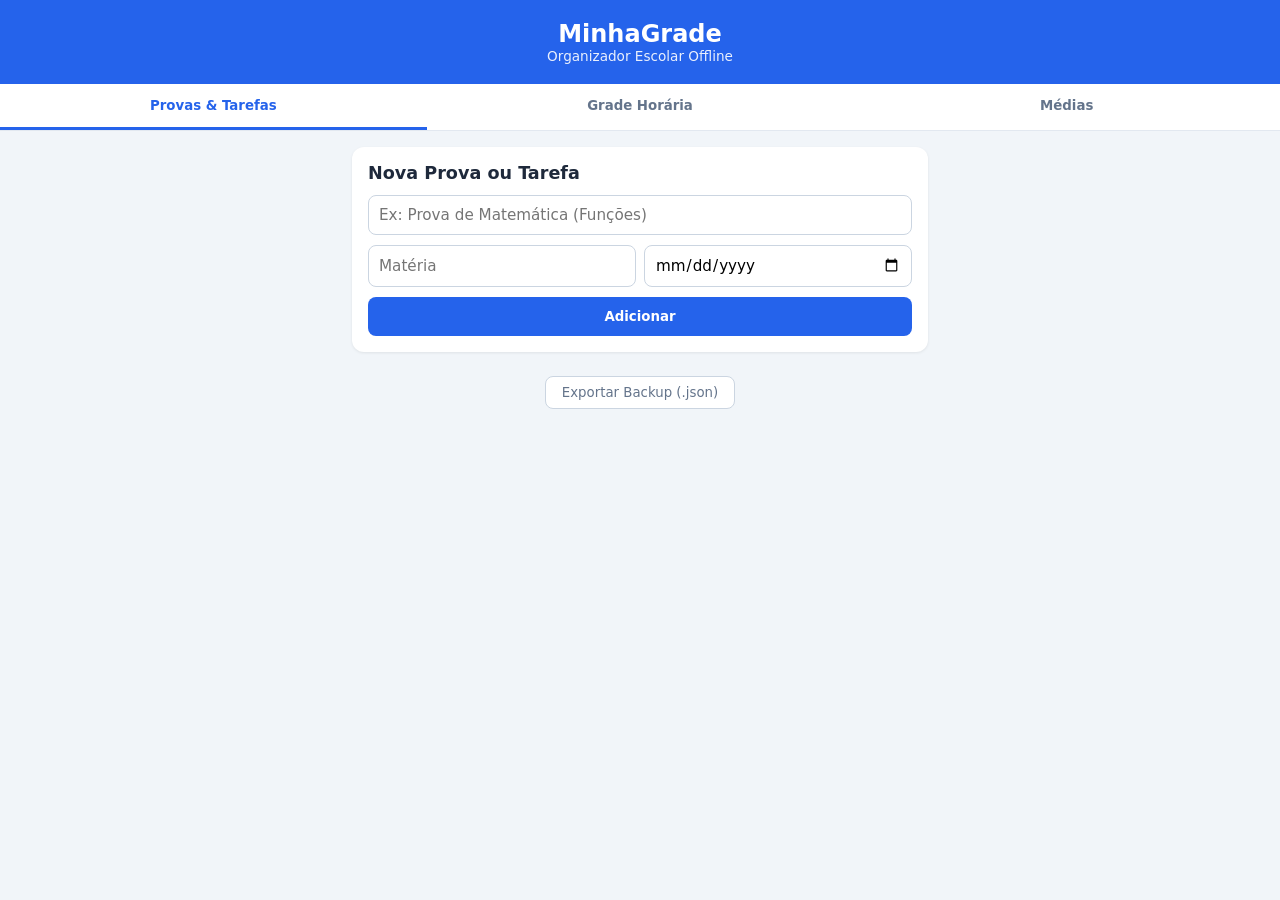
<file: index.html>
<!DOCTYPE html>
<html lang="pt-BR">
<head>
  <meta charset="UTF-8">
  <meta name="viewport" content="width=device-width, initial-scale=1.0">
  <meta name="theme-color" content="#2563eb">
  <title>MinhaGrade & Provas</title>
  <link rel="manifest" href="manifest.json">
  <style>
    :root {
      --primary: #2563eb;
      --primary-dark: #1d4ed8;
      --bg: #f1f5f9;
      --card: #ffffff;
      --text: #1e293b;
      --muted: #64748b;
      --danger: #ef4444;
      --success: #16a34a;
    }
    
    * { box-sizing: border-box; margin: 0; padding: 0; font-family: system-ui, -apple-system, sans-serif; }
    
    body { background: var(--bg); color: var(--text); padding-bottom: 40px; }
    
    header {
      background: var(--primary);
      color: white;
      padding: 20px 16px;
      text-align: center;
    }
    header h1 { font-size: 1.5rem; }
    header p { font-size: 0.85rem; opacity: 0.9; }
    
    .tabs {
      display: flex;
      background: var(--card);
      border-bottom: 1px solid #e2e8f0;
      position: sticky;
      top: 0;
      z-index: 10;
    }
    
    .tab-btn {
      flex: 1;
      padding: 14px 8px;
      border: none;
      background: none;
      font-weight: 600;
      color: var(--muted);
      cursor: pointer;
      border-bottom: 3px solid transparent;
    }
    .tab-btn.active { color: var(--primary); border-bottom-color: var(--primary); }
    
    main { max-width: 600px; margin: 16px auto; padding: 0 12px; }
    
    .tab-content { display: none; }
    .tab-content.active { display: block; }
    
    .card {
      background: var(--card);
      padding: 16px;
      border-radius: 12px;
      box-shadow: 0 1px 3px rgba(0,0,0,0.08);
      margin-bottom: 16px;
    }
    .card h2 { font-size: 1.1rem; margin-bottom: 12px; }
    
    form { display: flex; flex-direction: column; gap: 10px; }
    .row { display: flex; gap: 8px; }
    .row > * { flex: 1; min-width: 0; }
    
    input, select {
      width: 100%;
      padding: 10px;
      border: 1px solid #cbd5e1;
      border-radius: 8px;
      font-size: 0.95rem;
    }
    
    .btn-primary {
      background: var(--primary);
      color: white;
      border: none;
      padding: 12px;
      border-radius: 8px;
      font-weight: 600;
      cursor: pointer;
    }
    .btn-primary:hover { background: var(--primary-dark); }
    
    .item {
      background: var(--card);
      padding: 14px;
      border-radius: 10px;
      margin-bottom: 10px;
      display: flex;
      justify-content: space-between;
      align-items: center;
      border-left: 4px solid var(--primary);
      box-shadow: 0 1px 2px rgba(0,0,0,0.05);
    }
    .item.concluido { opacity: 0.6; text-decoration: line-through; border-left-color: var(--success); }
    .item small { color: var(--muted); display: block; margin-top: 2px; }
    
    .badge {
      display: inline-block;
      padding: 2px 8px;
      border-radius: 99px;
      font-size: 0.75rem;
      font-weight: 600;
      background: #dbeafe;
      color: var(--primary);
      margin-top: 4px;
    }
    
    .acoes { display: flex; gap: 6px; }
    .btn-icon {
      border: none;
      padding: 8px 10px;
      border-radius: 6px;
      cursor: pointer;
      font-weight: bold;
    }
    .btn-check { background: #dcfce7; color: var(--success); }
    .btn-del { background: #fee2e2; color: var(--danger); }
    
    footer { text-align: center; margin-top: 24px; }
    .btn-sec {
      background: white;
      border: 1px solid #cbd5e1;
      padding: 8px 16px;
      border-radius: 8px;
      color: var(--muted);
      cursor: pointer;
    }
  </style>
</head>
<body>
  <header>
    <h1>MinhaGrade</h1>
    <p>Organizador Escolar Offline</p>
  </header>

  <nav class="tabs">
    <button class="tab-btn active" data-tab="provas">Provas & Tarefas</button>
    <button class="tab-btn" data-tab="grade">Grade Horária</button>
    <button class="tab-btn" data-tab="notas">Médias</button>
  </nav>

  <main>
    <!-- ABA 1: PROVAS E TAREFAS -->
    <section id="provas" class="tab-content active">
      <div class="card">
        <h2>Nova Prova ou Tarefa</h2>
        <form id="form-tarefa">
          <input type="text" id="tarefa-titulo" placeholder="Ex: Prova de Matemática (Funções)" required>
          <div class="row">
            <input type="text" id="tarefa-materia" placeholder="Matéria" required>
            <input type="date" id="tarefa-data" required>
          </div>
          <button type="submit" class="btn-primary">Adicionar</button>
        </form>
      </div>
      <div id="lista-tarefas" class="lista"></div>
    </section>

    <!-- ABA 2: GRADE HORÁRIA -->
    <section id="grade" class="tab-content">
      <div class="card">
        <h2>Adicionar Aula na Grade</h2>
        <form id="form-aula">
          <div class="row">
            <select id="aula-dia" required>
              <option value="Segunda">Segunda-feira</option>
              <option value="Terça">Terça-feira</option>
              <option value="Quarta">Quarta-feira</option>
              <option value="Quinta">Quinta-feira</option>
              <option value="Sexta">Sexta-feira</option>
            </select>
            <input type="time" id="aula-hora" required>
          </div>
          <div class="row">
            <input type="text" id="aula-materia" placeholder="Matéria (Ex: História)" required>
            <input type="text" id="aula-prof" placeholder="Professor(a)">
          </div>
          <button type="submit" class="btn-primary">Salvar Horário</button>
        </form>
      </div>
      <div id="lista-grade" class="lista"></div>
    </section>

    <!-- ABA 3: CALCULADORA DE MÉDIAS -->
    <section id="notas" class="tab-content">
      <div class="card">
        <h2>Simulador de Notas (Média: 6,0)</h2>
        <form id="form-nota">
          <input type="text" id="nota-materia" placeholder="Nome da Matéria" required>
          <div class="row">
            <input type="number" id="nota-1" step="0.1" min="0" max="10" placeholder="Nota 1" required>
            <input type="number" id="nota-2" step="0.1" min="0" max="10" placeholder="Nota 2">
            <input type="number" id="nota-3" step="0.1" min="0" max="10" placeholder="Nota 3">
          </div>
          <button type="submit" class="btn-primary">Calcular & Salvar</button>
        </form>
      </div>
      <div id="lista-notas" class="lista"></div>
    </section>
  </main>

  <footer>
    <button id="btn-exportar" class="btn-sec">Exportar Backup (.json)</button>
  </footer>

  <script src="app.js"></script>
</body>
</html>
</file>
